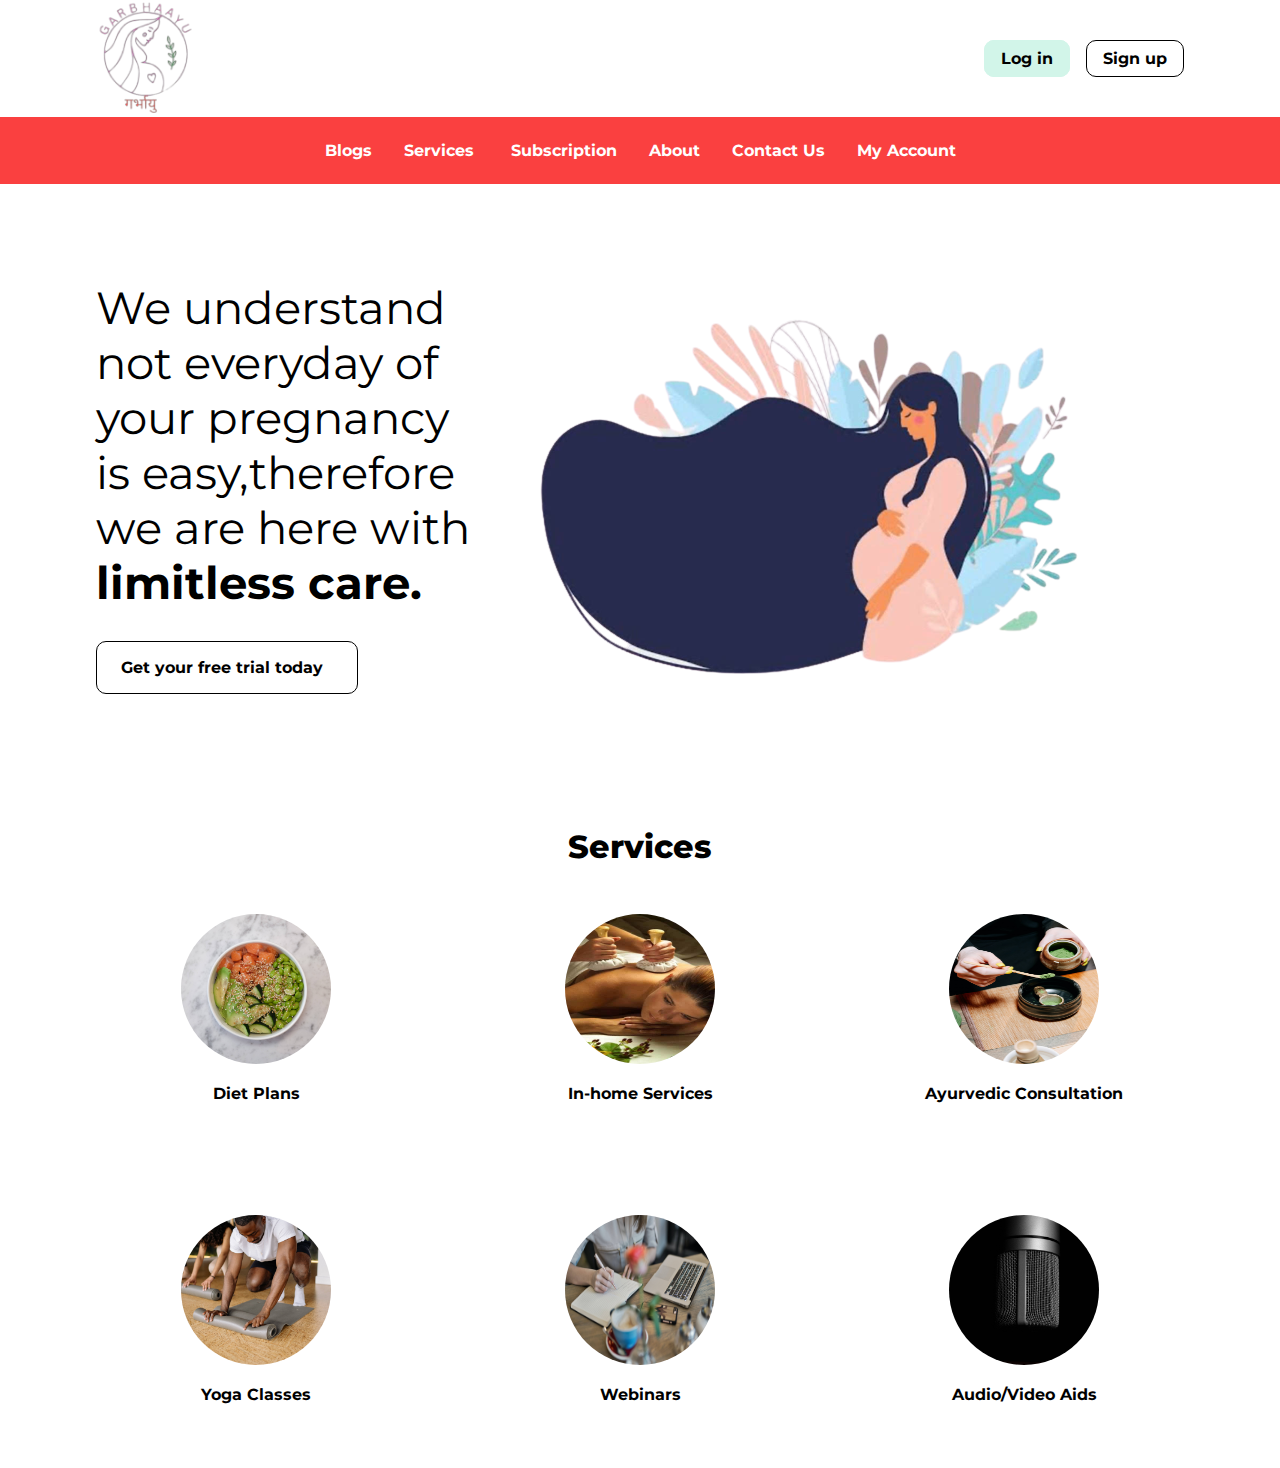
<file: index.html>
<!DOCTYPE html>
<html lang="en">
<head>
    <meta charset="UTF-8">
    <meta http-equiv="X-UA-Compatible" content="IE=edge">
    <meta name="viewport" content="width=device-width, initial-scale=1.0">
    <title>garbhaayu</title>
    <link rel="shortcut icon" href="images/logo-final.png" type="image/x-icon">
    <link rel="preconnect" href="https://fonts.googleapis.com"><link rel="preconnect" href="https://fonts.gstatic.com" crossorigin><link href="https://fonts.googleapis.com/css2?family=Montserrat:wght@400;700&family=Roboto:wght@400;700&display=swap" rel="stylesheet">
    <link rel="stylesheet" href="style.css">
    <link rel="stylesheet" href="https://cdnjs.cloudflare.com/ajax/libs/font-awesome/6.2.1/css/all.min.css" integrity="sha512-MV7K8+y+gLIBoVD59lQIYicR65iaqukzvf/nwasF0nqhPay5w/9lJmVM2hMDcnK1OnMGCdVK+iQrJ7lzPJQd1w==" crossorigin="anonymous" referrerpolicy="no-referrer" />
</head>
<body>
    <header class="top">
        <div class="logo"><img src="images/logo-final.png" alt=""></div>
        <div class="menu">
            <ul>
                <li class="search"><a href=""><i class="fa-sharp fa-solid fa-magnifying-glass"></i></a></li>
                <li class="login"><a href="">Log in</a></li>
                <li class="signup"><a href="">Sign up</a></li>
            </ul>
        </div>

    </header>
    <div class="navbar">
        <ul>
            <li><a href="">Blogs</a></li>
            <li><a href="">Services<i class="fa-sharp fa-solid fa-caret-down"></i></a></li>
            <li><a href="">Subscription</a></li>
            <li><a href="">About</a></li>
            <li><a href="">Contact Us</a></li>
            <li><a href="">My Account</a></li>
        </ul>
    </div>
    <div class="section1">
        <div class="left">
            <div><h1>We understand not everyday of your pregnancy is easy,therefore we are here with <span class="bold">limitless care.</span></h1></div>
            <div class="trial"><a href="">Get your free trial today<i class="fa-sharp fa-solid fa-arrow-right"></i></a></div>
        </div>
        <div class="right">
            <img src="images/banner-png.png" alt="">
        </div>
    </div>
    <div class="section2">
        <h1>Services</h1>
        <div class="images">
            <div class="services"><img src="images/diet-plans.jpg" alt=""><p>Diet Plans</p></div>
            <div class="services"><img src="images/in-home-services.jpg" alt=""><p>In-home Services</p></div>
            <div class="services"><img src="images/ayurveda.jpg" alt=""><p>Ayurvedic Consultation</p></div>
            <div class="services"><img src="images/yoga.jpg" alt=""><p>Yoga Classes</p></div>
            <div class="services"><img src="images/webinars.jpg" alt=""><p>Webinars</p></div>
            <div class="services"><img src="images/audio-video.jpg" alt=""><p>Audio/Video Aids</p></div>
        </div>
    </div>
    
</body>
</html>
</file>
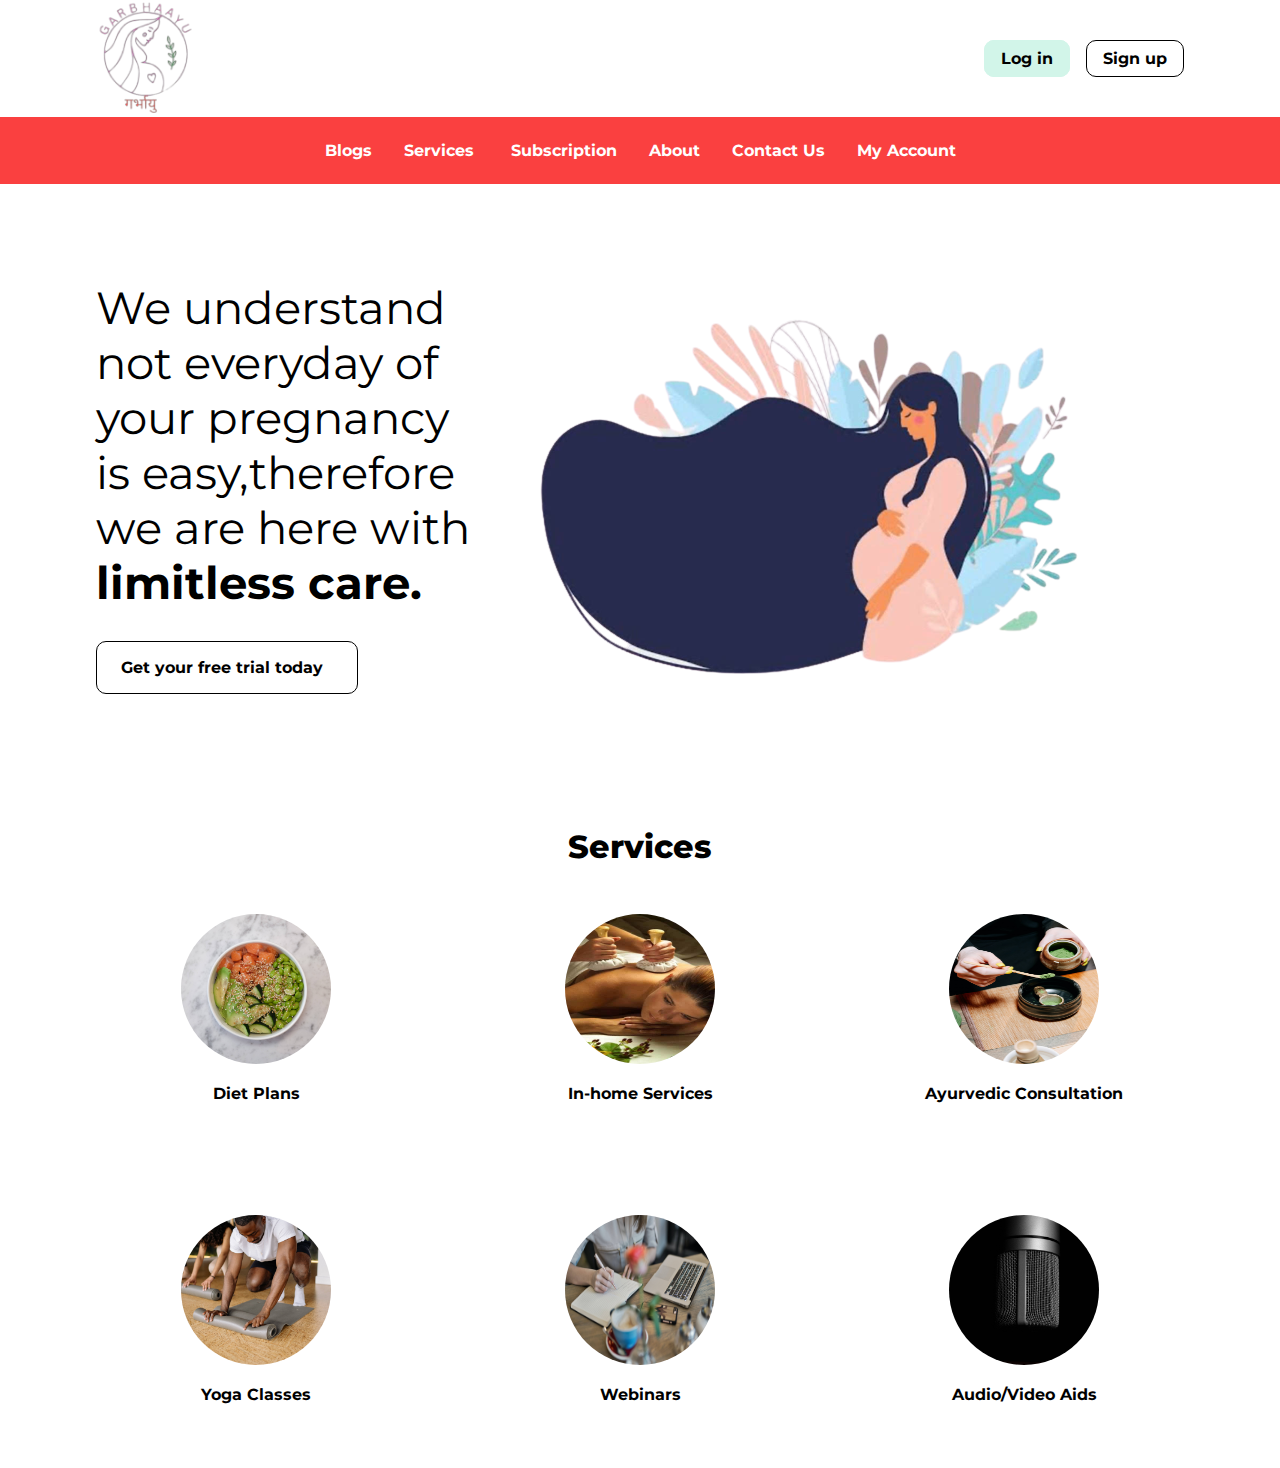
<file: garbhaayu.html>
<!DOCTYPE html>
<html lang="en">
<head>
    <meta charset="UTF-8">
    <meta http-equiv="X-UA-Compatible" content="IE=edge">
    <meta name="viewport" content="width=device-width, initial-scale=1.0">
    <title>garbhaayu</title>
    <link rel="shortcut icon" href="images/logo-final.png" type="image/x-icon">
    <link rel="preconnect" href="https://fonts.googleapis.com"><link rel="preconnect" href="https://fonts.gstatic.com" crossorigin><link href="https://fonts.googleapis.com/css2?family=Montserrat:wght@400;700&family=Roboto:wght@400;700&display=swap" rel="stylesheet">
    <link rel="stylesheet" href="garbhaayu.css">
    <link rel="stylesheet" href="https://cdnjs.cloudflare.com/ajax/libs/font-awesome/6.2.1/css/all.min.css" integrity="sha512-MV7K8+y+gLIBoVD59lQIYicR65iaqukzvf/nwasF0nqhPay5w/9lJmVM2hMDcnK1OnMGCdVK+iQrJ7lzPJQd1w==" crossorigin="anonymous" referrerpolicy="no-referrer" />
</head>
<body>
    <header class="top">
        <div class="logo"><img src="images/logo-final.png" alt=""></div>
        <div class="menu">
            <ul>
                <li class="search"><a href=""><i class="fa-sharp fa-solid fa-magnifying-glass"></i></a></li>
                <li class="login"><a href="">Log in</a></li>
                <li class="signup"><a href="">Sign up</a></li>
            </ul>
        </div>

    </header>
    <div class="navbar">
        <ul>
            <li><a href="">Blogs</a></li>
            <li><a href="">Services<i class="fa-sharp fa-solid fa-caret-down"></i></a></li>
            <li><a href="">Subscription</a></li>
            <li><a href="">About</a></li>
            <li><a href="">Contact Us</a></li>
            <li><a href="">My Account</a></li>
        </ul>
    </div>
    <div class="section1">
        <div class="left">
            <div><h1>We understand not everyday of your pregnancy is easy,therefore we are here with <span class="bold">limitless care.</span></h1></div>
            <div class="trial"><a href="">Get your free trial today<i class="fa-sharp fa-solid fa-arrow-right"></i></a></div>
        </div>
        <div class="right">
            <img src="images/banner-png.png" alt="">
        </div>
    </div>
    <div class="section2">
        <h1>Services</h1>
        <div class="images">
            <div class="services"><img src="images/diet-plans.jpg" alt=""><p>Diet Plans</p></div>
            <div class="services"><img src="images/in-home-services.jpg" alt=""><p>In-home Services</p></div>
            <div class="services"><img src="images/ayurveda.jpg" alt=""><p>Ayurvedic Consultation</p></div>
            <div class="services"><img src="images/yoga.jpg" alt=""><p>Yoga Classes</p></div>
            <div class="services"><img src="images/webinars.jpg" alt=""><p>Webinars</p></div>
            <div class="services"><img src="images/audio-video.jpg" alt=""><p>Audio/Video Aids</p></div>
        </div>
    </div>
    
</body>
</html>
</file>
<file: style.css>
*{
    margin: 0;
    padding: 0;
    box-sizing: border-box;
    font-family: 'Montserrat', sans-serif;
    font-weight: 700;
}
a{
    text-decoration: none;
}
.top{
    display: flex;
    justify-content: space-between;
    align-items: center;
    padding: 0 6rem;
}
.logo img{
    width: 100px;
}
.menu ul{
    display: flex;
    list-style: none;
}
.search i{
    color: skyblue;
    padding: 0 1rem ;
}
.login a{
    padding: 0.5rem 1rem;
    color: black;
    background-color: rgb(210, 245, 233);
    border: 1px solid rgb(210, 245, 233);
    border-radius: 10px;
    margin-right: 1rem;
}
.signup a:hover{
    background-color: #000;
    color: #fff;
}
.login a:hover{
    background-color: aqua;
    color: #fff;
}
.signup a{
    padding: 0.5rem 1rem;
    color: black;
    border: 1px solid;
    border-radius: 10px;
}
.navbar{
    background-color: rgb(250, 64, 64);
    padding: 1.5rem 0;
}
.navbar ul{
    display: flex;
    justify-content: center;
    align-items: center;
    list-style: none;
}
.navbar a{
    color: #fff;
    padding: 1rem 1rem;
}
.navbar a:hover{
    background-color: bisque;
    color: #000;
}
.navbar i{
    padding-left: 5px;

}
.section1{
    display: flex;
    justify-content: space-between;
    padding: 6rem 10rem 6rem 6rem;
}
.left{
    width: 37%;
}
.left h1{
    font-size: 45px;
    font-weight: 400;
}
.trial{
    padding-top: 3rem;
}
.trial i{
    padding-left: 10px;
}
.trial a{
    color: black;
    border: 1px solid;
    padding: 1rem 1.5rem;
    border-radius: 10px;
}

.bold{
    font-weight: 700;
}
.section2{
    padding-top: 3rem;
}
.section2 h1{
    text-align: center;
    font-weight: 800;
}
.images{
    display: flex;
    flex-wrap: wrap;
    text-align: center;
    justify-content: center;
    align-items: center;
}
.services img{
    width: 150px;
    height: 150px;
    border-radius: 50%;
}
.services{
    width: 30%;
    padding: 3rem 4rem;
}
.services p{
    padding: 1rem;

}
</file>
<file: garbhaayu.css>
*{
    margin: 0;
    padding: 0;
    box-sizing: border-box;
    font-family: 'Montserrat', sans-serif;
    font-weight: 700;
}
a{
    text-decoration: none;
}
.top{
    display: flex;
    justify-content: space-between;
    align-items: center;
    padding: 0 6rem;
}
.logo img{
    width: 100px;
}
.menu ul{
    display: flex;
    list-style: none;
}
.search i{
    color: skyblue;
    padding: 0 1rem ;
}
.login a{
    padding: 0.5rem 1rem;
    color: black;
    background-color: rgb(210, 245, 233);
    border: 1px solid rgb(210, 245, 233);
    border-radius: 10px;
    margin-right: 1rem;
}
.signup a:hover{
    background-color: #000;
    color: #fff;
}
.login a:hover{
    background-color: aqua;
    color: #fff;
}
.signup a{
    padding: 0.5rem 1rem;
    color: black;
    border: 1px solid;
    border-radius: 10px;
}
.navbar{
    background-color: rgb(250, 64, 64);
    padding: 1.5rem 0;
}
.navbar ul{
    display: flex;
    justify-content: center;
    align-items: center;
    list-style: none;
}
.navbar a{
    color: #fff;
    padding: 1rem 1rem;
}
.navbar a:hover{
    background-color: bisque;
    color: #000;
}
.navbar i{
    padding-left: 5px;

}
.section1{
    display: flex;
    justify-content: space-between;
    padding: 6rem 10rem 6rem 6rem;
}
.left{
    width: 37%;
}
.left h1{
    font-size: 45px;
    font-weight: 400;
}
.trial{
    padding-top: 3rem;
}
.trial i{
    padding-left: 10px;
}
.trial a{
    color: black;
    border: 1px solid;
    padding: 1rem 1.5rem;
    border-radius: 10px;
}

.bold{
    font-weight: 700;
}
.section2{
    padding-top: 3rem;
}
.section2 h1{
    text-align: center;
    font-weight: 800;
}
.images{
    display: flex;
    flex-wrap: wrap;
    text-align: center;
    justify-content: center;
    align-items: center;
}
.services img{
    width: 150px;
    height: 150px;
    border-radius: 50%;
}
.services{
    width: 30%;
    padding: 3rem 4rem;
}
.services p{
    padding: 1rem;

}
</file>
